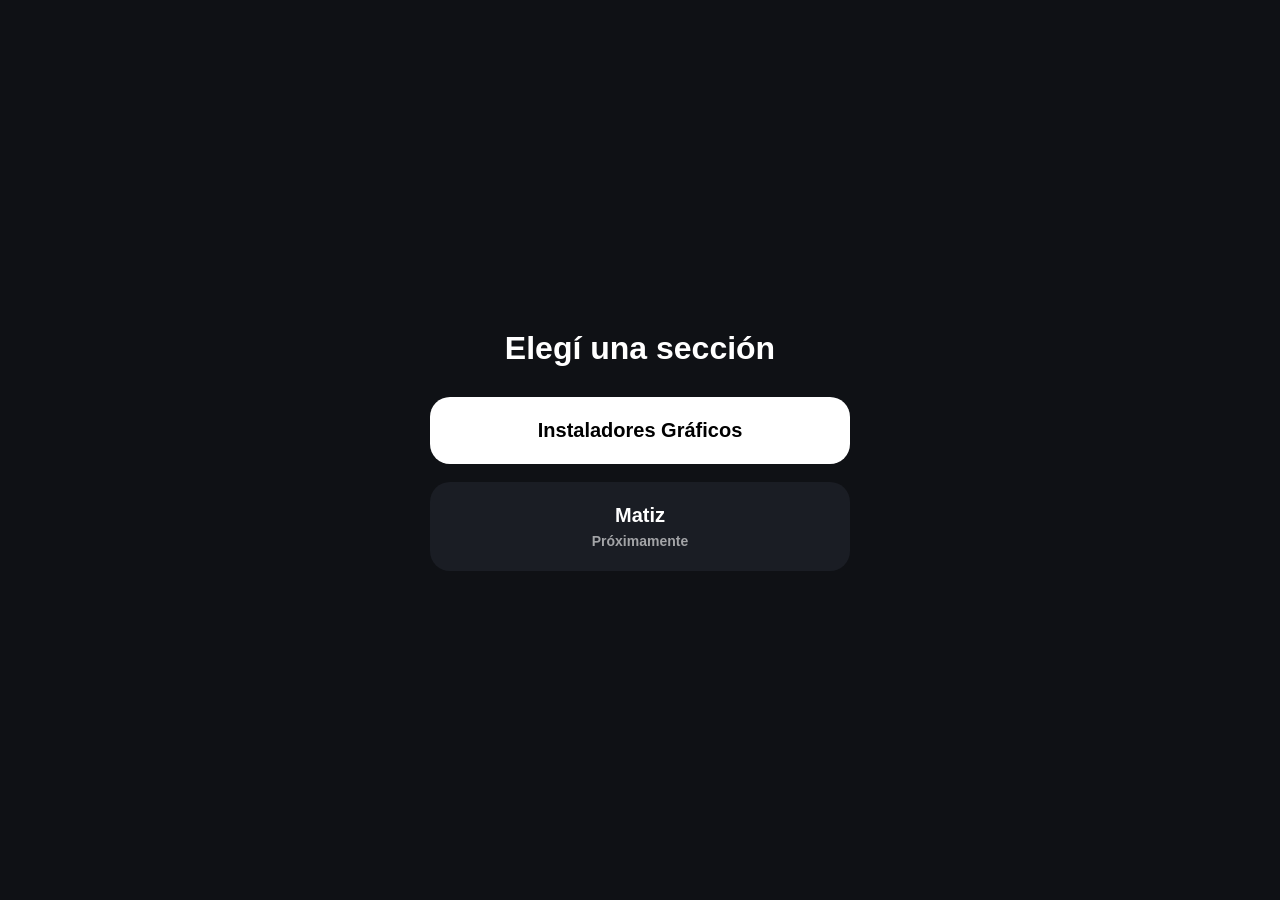
<file: index.html>
<!DOCTYPE html>

<html lang="es">

<head>

  <meta charset="UTF-8">

  <meta
    http-equiv="refresh"
    content="0; url=secciones/inicio/index.html"
  >

  <title>
    Redirigiendo...
  </title>

</head>

<body>

  Redirigiendo...

</body>

</html>
</file>
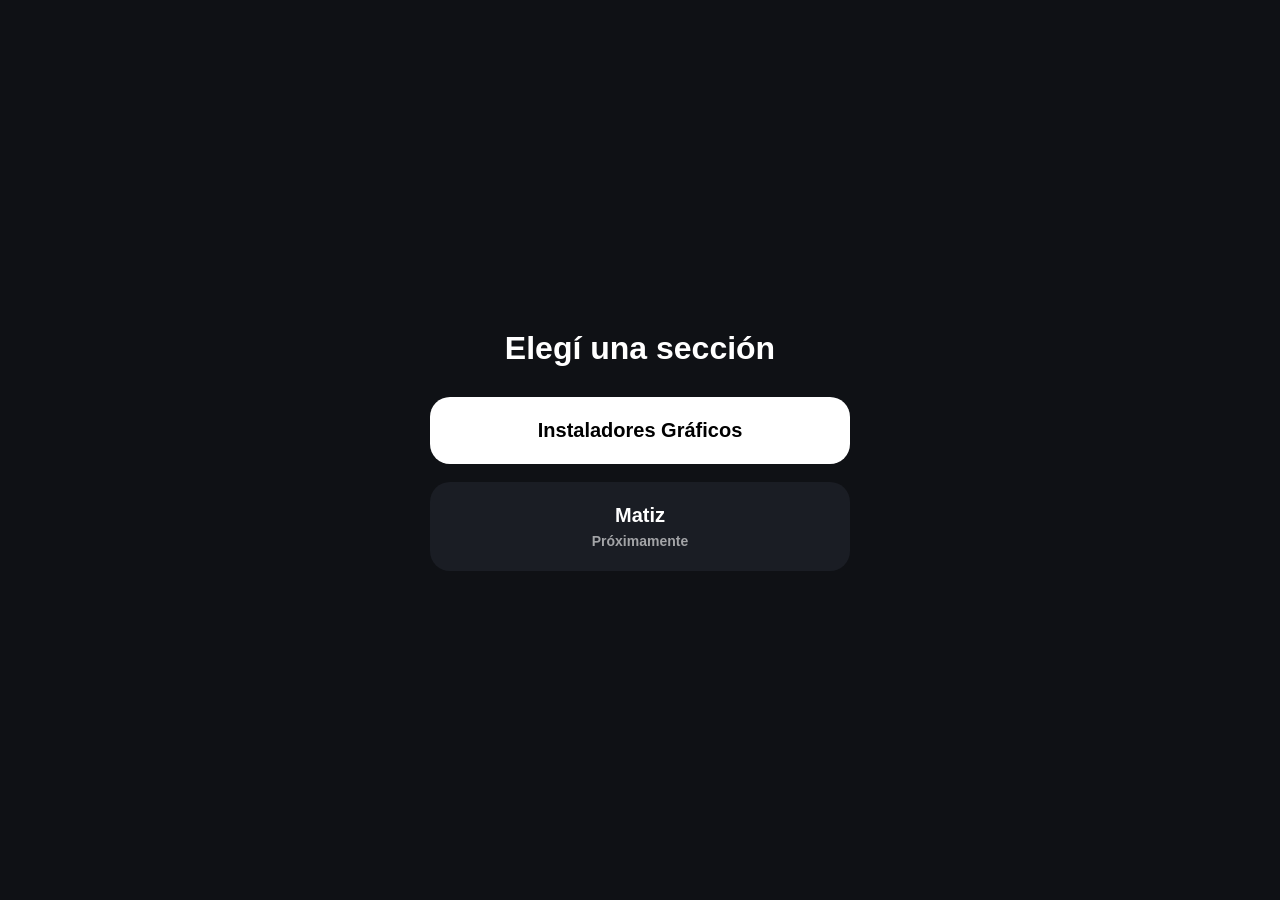
<file: secciones/inicio/index.html>
<!DOCTYPE html>

<html lang="es">

<head>

  <meta charset="UTF-8">

  <meta
    name="viewport"
    content="width=device-width, initial-scale=1.0"
  >

  <title>
    Inicio
  </title>

  <link
    rel="stylesheet"
    href="./styles.css"
  >

</head>

<body>

  <main class="pantallaInicio">

    <div class="contenedor">

      <h1 class="titulo">

        Elegí una sección

      </h1>

      <a
        href="../instaladores-graficos/index.html"
        class="botonPrincipal"
      >

        Instaladores Gráficos

      </a>

      <button class="botonSecundario">

        Matiz
        <span>
          Próximamente
        </span>

      </button>

    </div>

  </main>

  <script src="./app.js"></script>

</body>

</html>
</file>
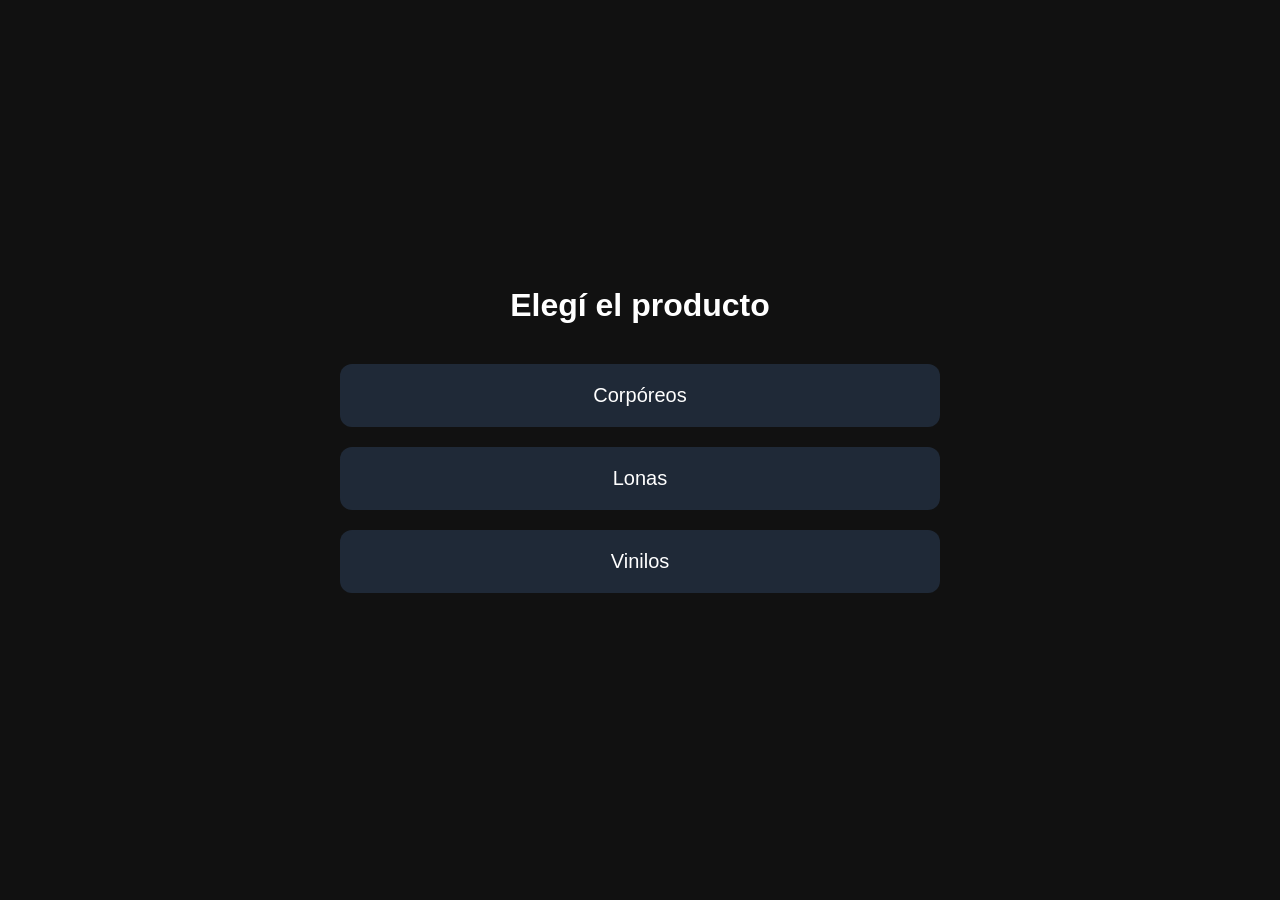
<file: secciones/instaladores-graficos/index.html>
<!DOCTYPE html>
<html lang="es">

<head>

  <meta charset="UTF-8">

  <meta
    name="viewport"
    content="width=device-width, initial-scale=1.0"
  >

  <title>
    Instaladores Gráficos
  </title>

  <style>

    *{
      margin:0;
      padding:0;
      box-sizing:border-box;
    }

    body{
      font-family:Arial,sans-serif;
      background:#111;
      color:white;
      min-height:100vh;
      display:flex;
      justify-content:center;
      align-items:center;
    }

    .contenedor{
      width:90%;
      max-width:600px;
      text-align:center;
    }

    h1{
      margin-bottom:40px;
    }

    .boton{
      display:block;
      width:100%;
      padding:20px;
      margin-bottom:20px;
      text-decoration:none;
      background:#1f2937;
      color:white;
      border-radius:12px;
      font-size:20px;
    }

    .boton:hover{
      background:#374151;
    }

  </style>

</head>

<body>

  <div class="contenedor">

    <h1>
      Elegí el producto
    </h1>

    <a
      href="corporeos/index.html"
      class="boton"
    >
      Corpóreos
    </a>

    <a
      href="lonas/index.html"
      class="boton"
    >
      Lonas
    </a>

    <a
      href="vinilos/index.html"
      class="boton"
    >
      Vinilos
    </a>

  </div>

</body>

</html>
</file>
<file: secciones/inicio/styles.css>
*{
  margin:0;
  padding:0;
  box-sizing:border-box;
}

body{

  font-family:
    Arial,
    sans-serif;

  background:
    #0f1115;

  color:
    white;
}

.pantallaInicio{

  min-height:
    100vh;

  display:
    flex;

  align-items:
    center;

  justify-content:
    center;

  padding:
    24px;
}

.contenedor{

  width:
    100%;

  max-width:
    420px;

  display:
    flex;

  flex-direction:
    column;

  gap:
    18px;
}

.titulo{

  text-align:
    center;

  font-size:
    32px;

  margin-bottom:
    12px;
}

.botonPrincipal,
.botonSecundario{

  width:
    100%;

  border:
    none;

  border-radius:
    20px;

  padding:
    22px;

  font-size:
    20px;

  font-weight:
    bold;

  text-align:
    center;

  text-decoration:
    none;

  cursor:
    pointer;

  transition:
    0.2s;
}

.botonPrincipal{

  background:
    white;

  color:
    black;
}

.botonPrincipal:active{

  transform:
    scale(0.98);
}

.botonSecundario{

  background:
    #1a1d24;

  color:
    white;
}

.botonSecundario span{

  display:
    block;

  font-size:
    14px;

  opacity:
    0.6;

  margin-top:
    6px;
}
</file>
